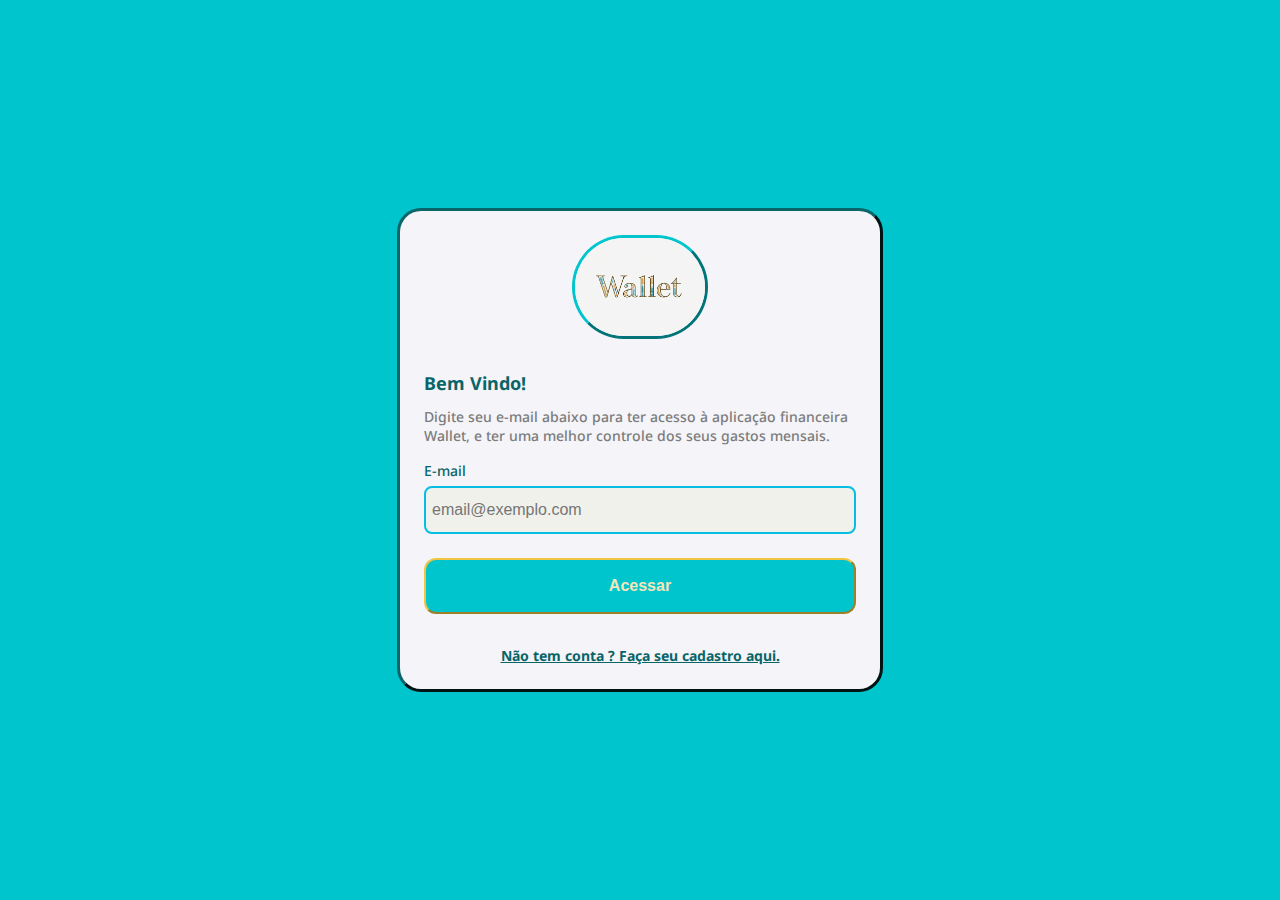
<file: index.html>
<!DOCTYPE html>
<html>
  <head>
    <title>Wallet App - Login</title>

    <link rel="stylesheet" href="style.css" />
    <script src="index.js"></script>
  </head>
  <body>
    <div class="auth-container">
      <div class="auth-content">
        <div class="auth-content-container">
          <img class="logo" src="SRC/IMG/Logo4.jpg" />
          <h3 class="full-width text left mt larger">Bem Vindo!</h3>
          <p class="mt small">
            Digite seu e-mail abaixo para ter acesso à aplicação financeira
            Wallet, e ter uma melhor controle dos seus gastos mensais.
          </p>
          <label class="mt" for="input-email">E-mail</label>
          <input
            placeholder="email@exemplo.com"
            class="mt smaller"
            id="input-email"
            name="input-email"
            type="email"
          />
          <button onclick="onClickLogin()" class="full-width mt large">
            Acessar
          </button>
          <a href="pages/register/register.html" class="mt larger"
            >Não tem conta ? Faça seu cadastro aqui.</a
          >
        </div>
      </div>
    </div>
  </body>
</html>
</file>
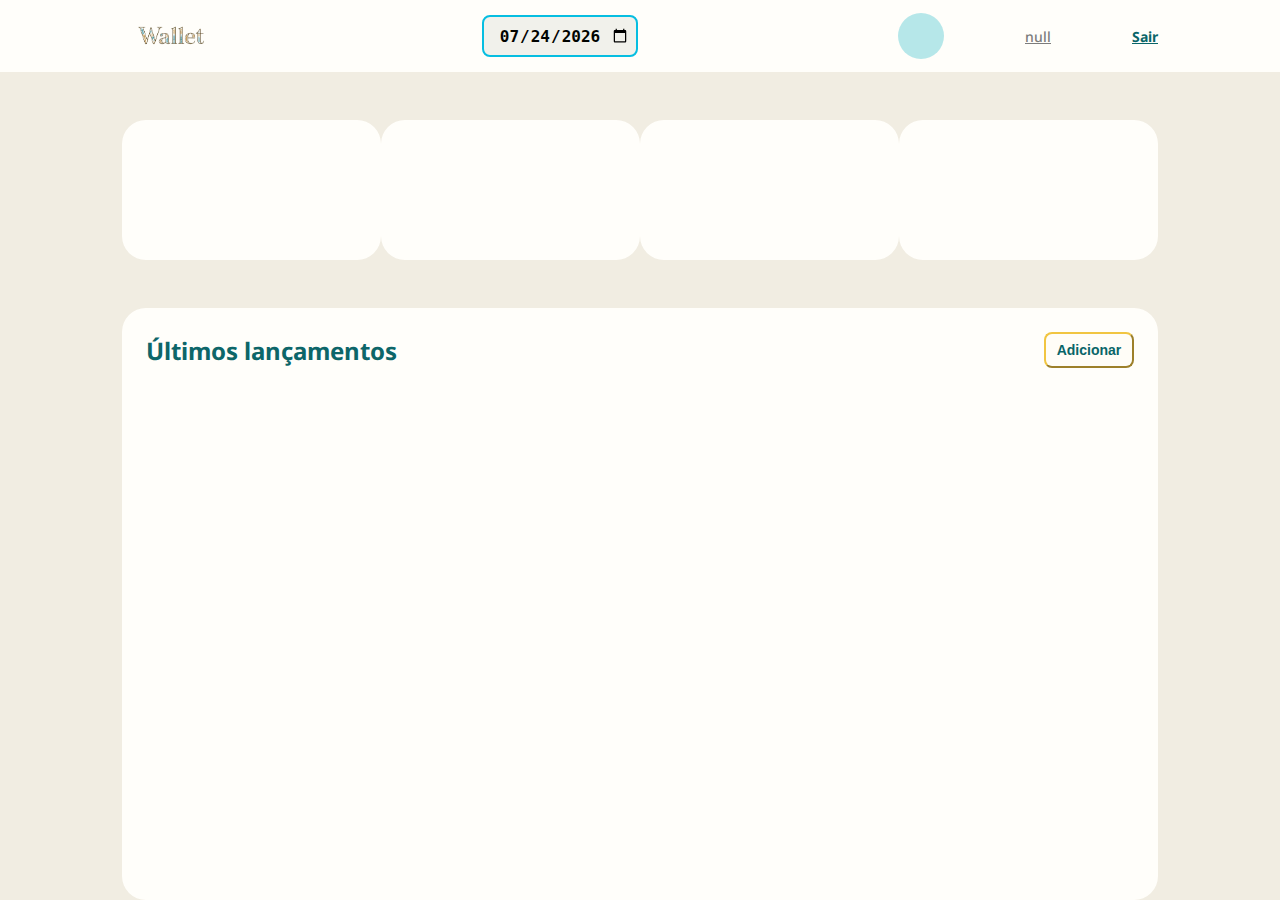
<file: pages/home/home.html>
<!DOCTYPE html>
<html>
  <body>
    <head>
      <title>Wallet App Home</title>
      <link rel="stylesheet" href="../../style.css" />
      <link rel="stylesheet" href="styleHome.css" />
      <script src="home.js"></script>
    </head>
    <div class="home-content-container">
      <div class="navbar">
        <img
          class="logo-navbar"
          src="../../SRC/IMG/LogoH.png"
          alt="Logo Wallet App"
        />
        <div class="navbar-calendar-container">
          <input id="select-date" class="input-calendar" type="date" />
        </div>
        <div id="navbar-user-container" class="navbar-user-container">
          <div id="navbar-user-avatar" class="navbar-user-avatar"></div>
        </div>
      </div>
      <div class="finance-card-container">
        <div id="finance-card-1" class="finance-card"></div>
        <div id="finance-card-2" class="finance-card"></div>
        <div id="finance-card-3" class="finance-card"></div>
        <div id="finance-card-4" class="finance-card"></div>
      </div>
      <div class="table-container">
        <div class="table-content-container">
          <div class="table-content-header">
            <h2>Últimos lançamentos</h2>
            <button onclick="onOpenModal()" class="small">Adicionar</button>
          </div>
          <table id="finances-table"></table>
        </div>
      </div>
    </div>
    <div id="modal" class="modal-background">
      <div class="modal-content">
        <div class="modal-content-header">
          <h3>Adicionar Lançamentos</h3>
          <button onclick="onCloseModal()" class="small">Fechar</button>
        </div>
        <form id="form-finance-release" class="mt">
          <label for="input-title">Título:</label>
          <input
            placeholder="Ex: Conta de luz"
            class="mt smaller"
            id="input-title"
            name="input-title"
            type="text"
            required
          />
          <label class="mt" for="input-value">Valor:</label>
          <input
            placeholder="R$ 0,00 (use valores negativos em despesas)"
            class="mt smaller"
            id="input-value"
            name="input-value"
            type="number"
            step="any"
            required
          />
          <label class="mt" for="input-date">Data:</label>
          <input
            placeholder="00/00/0000"
            class="mt smaller"
            id="input-date"
            name="input-date"
            type="date"
            required
          />
          <label class="mt" for="input-category">Categoria:</label>
          <select
            class="mt smaller"
            id="input-category"
            name="input-category"
            required
          ></select>
          <button type="submit" class="full-width mt large">Adicionar</button>
        </form>
      </div>
    </div>
  </body>
</html>
</file>
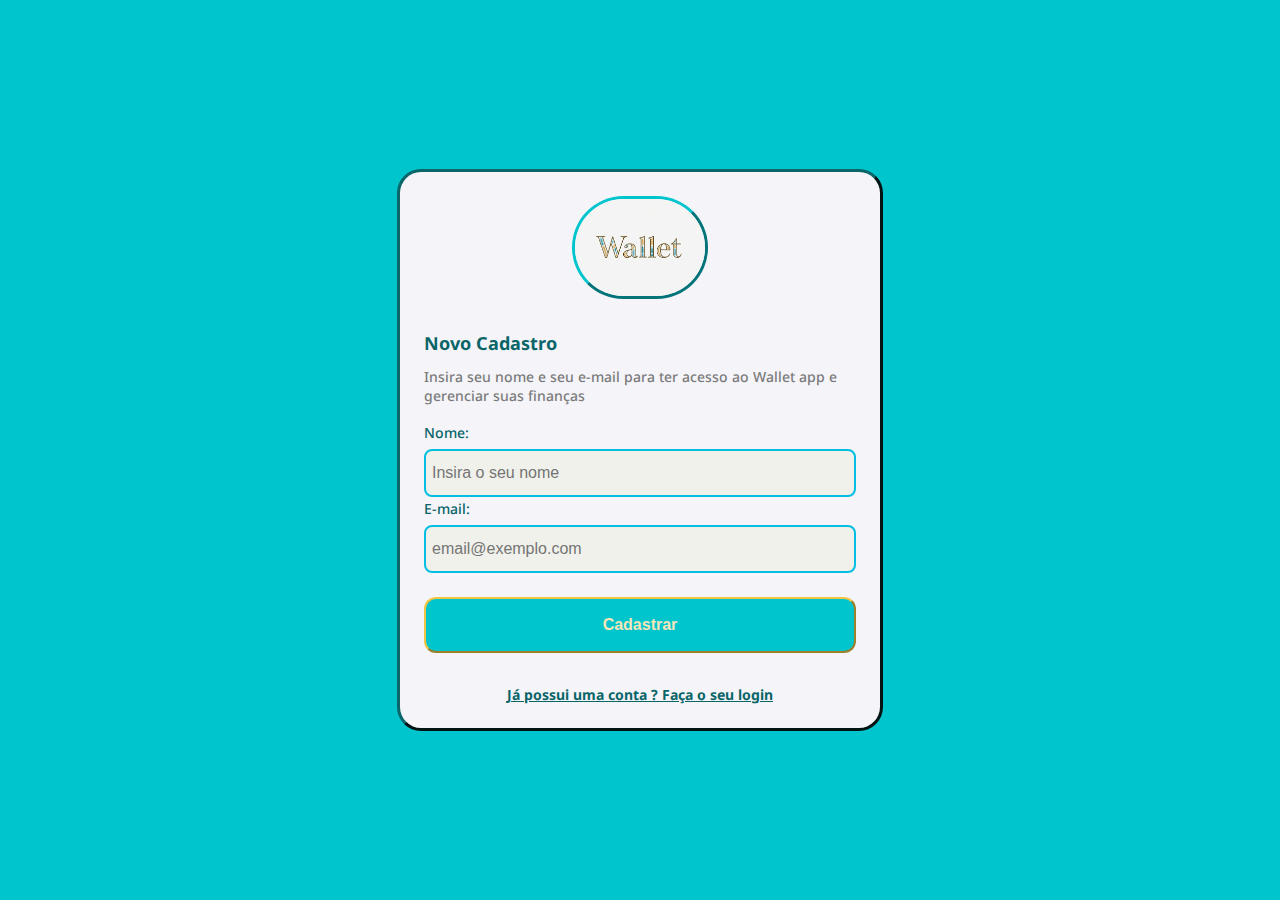
<file: pages/register/register.html>
<!DOCTYPE html>
<html>
  <head>
    <title>Wallet App - Cadastrar</title>
    <script src="register.js"></script>
    <link rel="stylesheet" href="../../style.css" />
  </head>
  <body>
    <div class="auth-container">
      <div class="auth-content">
        <div class="auth-content-container">
          <img class="logo" src="../../SRC/IMG/Logo4.jpg" />
          <h3 class="full-width text left mt larger">Novo Cadastro</h3>
          <p class="mt small">
            Insira seu nome e seu e-mail para ter acesso ao Wallet app e
            gerenciar suas finanças
          </p>
          <form id="form-register" class="mt">
            <label for="input-name">Nome:</label>
            <input
              placeholder="Insira o seu nome"
              class="mt smaller"
              id="input-name"
              name="input-name"
              type="text"
              required
            />
            <label class="mt" for="input-email">E-mail:</label>
            <input
              placeholder="email@exemplo.com"
              class="mt smaller"
              id="input-email"
              name="input-email"
              type="email"
              required
            />
            <button type="submit" class="full-width mt large">Cadastrar</button>
          </form>
          <a href="../../index.html" class="mt larger"
            >Já possui uma conta ? Faça o seu login</a
          >
        </div>
      </div>
    </div>
  </body>
</html>
</file>
<file: style.css>
@import url("https://fonts.googleapis.com/css2?family=Noto+Sans:ital,wght@0,100..900;1,100..900&display=swap");

body {
  padding: 0px;
  margin: 0px;
  font-family: "Noto Sans", sans-serif;
  color: #0d6669;
}

h1 {
  font-size: 40px;
  font-weight: bolder;
  margin: 0px;
  padding: 0px;
}
h2 {
  font-size: 24px;
  font-weight: bold;
  margin: 0px;
  padding: 0px;
}
h3 {
  font-size: 18px;
  font-weight: bold;
  margin: 0px;
  padding: 0px;
  color: #096568;
}
h4 {
  font-size: 16px;
  font-weight: 700;
  color: #7c7c7c;
  margin: 0px;
  padding: 0px;
}
p {
  font-size: 14px;
  font-weight: 500;
  color: #7c7c7c;
  margin: 0px;
  padding: 0px;
}
label {
  width: 100%;
  font-size: 14px;
  font-weight: 500;
  color: #096568;
}
a {
  font-size: 14px;
  font-weight: 700;
  text-decoration: underline;
  color: #096568;
}
button {
  background-color: #00c5cd;
  width: 432px;
  height: 56px;
  border-radius: 12px;
  color: #f5e6ba;
  font-weight: bold;
  font-size: 16px;
  border-color: #f1c541;
  border-width: 2px;
  border-style: outset;
  cursor: pointer;
}
button.small {
  background-color: #fffdf7;
  color: #096568;
  font-size: 14px;
  border-radius: 8px;
  width: 90px;
  height: 36px;
}
input {
  background-color: #f1f1eb;
  width: 100%;
  height: 48px;
  border-color: #06bee1;
  border-width: 2px;
  border-style: solid;
  border-radius: 8px;
  color: #010400;
  font-size: 16px;
  padding: 6px;
  box-sizing: border-box;
}
select {
  background-color: #f1f1eb;
  width: 100%;
  height: 48px;
  border-color: #06bee1;
  border-width: 2px;
  border-style: solid;
  border-radius: 8px;
  color: #010400;
  font-size: 16px;
  padding: 6px;
  box-sizing: border-box;
}

.full-width {
  width: 100%;
}

.text-center {
  text-align: center;
}

.text-left {
  text-align: left;
}

.mt {
  margin-top: 16px;
}

.mt.larger {
  margin-top: 32px;
}

.mt.large {
  margin-top: 24px;
}

.mt.small {
  margin-top: 12px;
}

.mt.smaller {
  margin-top: 6px;
}

.logo {
  width: 130px;
  height: auto;
  border-radius: 70px;
  border-style: outset;
  border-color: #00c5cd;
}

.auth-container {
  width: 100vw;
  height: 100vh;
  display: flex;
  align-items: center;
  justify-content: center;
  background-color: #00c5cd;
}
.auth-content {
  display: flex;
  align-items: center;
  justify-content: center;
  width: 480px;
  height: auto;
  min-height: 440px;
  border-radius: 24px;
  background-color: #f4f4f9;
  border-style: outset;
  border-color: #096568;
}
.auth-content-container {
  display: flex;
  flex-direction: column;
  align-items: center;
  justify-content: center;
  width: 100%;
  height: 100%;
  padding: 24px;
}
</file>
<file: pages/home/styleHome.css>
.home-content-container {
  display: flex;
  flex-direction: column;
  justify-content: start;
  align-items: start;
  width: 100vw;
  height: auto;
  min-height: 100vh;
  background-color: #f1ede2;
}
.navbar {
  display: flex;
  flex-direction: row;
  align-items: center;
  justify-content: space-between;
  height: 72px;
  width: 100vw;
  background-color: #fffefa;
  padding: 24px 122px;
  box-sizing: border-box;
}
.logo-navbar {
  width: 100px;
  height: auto;
}

.navbar-calendar-container {
  display: flex;
  flex-direction: row;
  align-items: center;
  justify-content: center;
  width: 260px;
}

.input-calendar {
  width: 156px;
  height: 42px;
  text-align: center;
  font-size: 16px;
  font-weight: bold;
}

.navbar-user-container {
  display: flex;
  flex-direction: row;
  align-items: center;
  justify-content: space-between;
  width: 260px;
  height: 100%;
}
.navbar-user-avatar {
  display: flex;
  align-items: center;
  justify-content: center;
  height: 46px;
  width: 46px;
  border-radius: 24px;
  background-color: #b6e7e9;
}

.navbar-table-header th {
  background-color: #f1ede2;
  font-weight: bold;
  text-align: left;
}

.finance-card-container {
  display: flex;
  width: 100%;
  flex-direction: row;
  align-items: center;
  justify-content: space-between;
  padding: 48px 122px;
  box-sizing: border-box;
}
.finance-card {
  display: flex;
  flex-direction: column;
  align-items: center;
  justify-content: center;
  width: 280px;
  height: 140px;
  border-radius: 24px;
  background-color: #fffefa;
}

.table-container {
  display: flex;

  width: 100%;
  flex-direction: column;
  align-items: flex-start;
  justify-content: flex-start;
  padding: 0px 122px;
  box-sizing: border-box;
}

.table-content-container {
  display: flex;
  flex-direction: column;
  align-items: flex-start;
  justify-content: flex-start;
  background-color: #fffefa;
  border-radius: 24px;
  width: 100%;
  height: 592px;
  padding: 24px;
  box-sizing: border-box;
  overflow-y: auto;
}

.table-content-header {
  display: flex;
  width: 100%;
  flex-direction: row;
  align-items: center;
  justify-content: space-between;
  padding-bottom: 28px;
  box-sizing: border-box;
}

table {
  width: 100%;
  border-collapse: collapse;
}

th {
  text-align: left;
  color: #707070;
  padding: 10px;
  border-bottom: 2px solid #dddddd;
  width: 20%;
}

tr {
  height: 32px;
}

th.right {
  text-align: right;
}

th.center {
  text-align: center;
}
td {
  color: #707070;
  padding: 10px;
  border-bottom: 1px solid #ddd;
  width: 20%;
}

td.right {
  text-align: right;
}

td.center {
  text-align: center;
}

.modal-background {
  display: none;
  flex-direction: column;
  align-items: flex-end;
  justify-content: flex-end;
  position: fixed;
  top: 0;
  bottom: 0;
  left: 0;
  right: 0;
  background-color: rgba(1, 4, 0, 0.2);
  width: 100vw;
  height: 100vh;
}

.modal-content {
  height: 100%;
  width: 480px;
  background-color: #fffefa;
  padding: 24px;
  box-sizing: border-box;
}
.modal-content-header {
  display: flex;
  flex-direction: row;
  justify-content: space-between;
  align-items: center;
  width: 100%;
}
</file>
